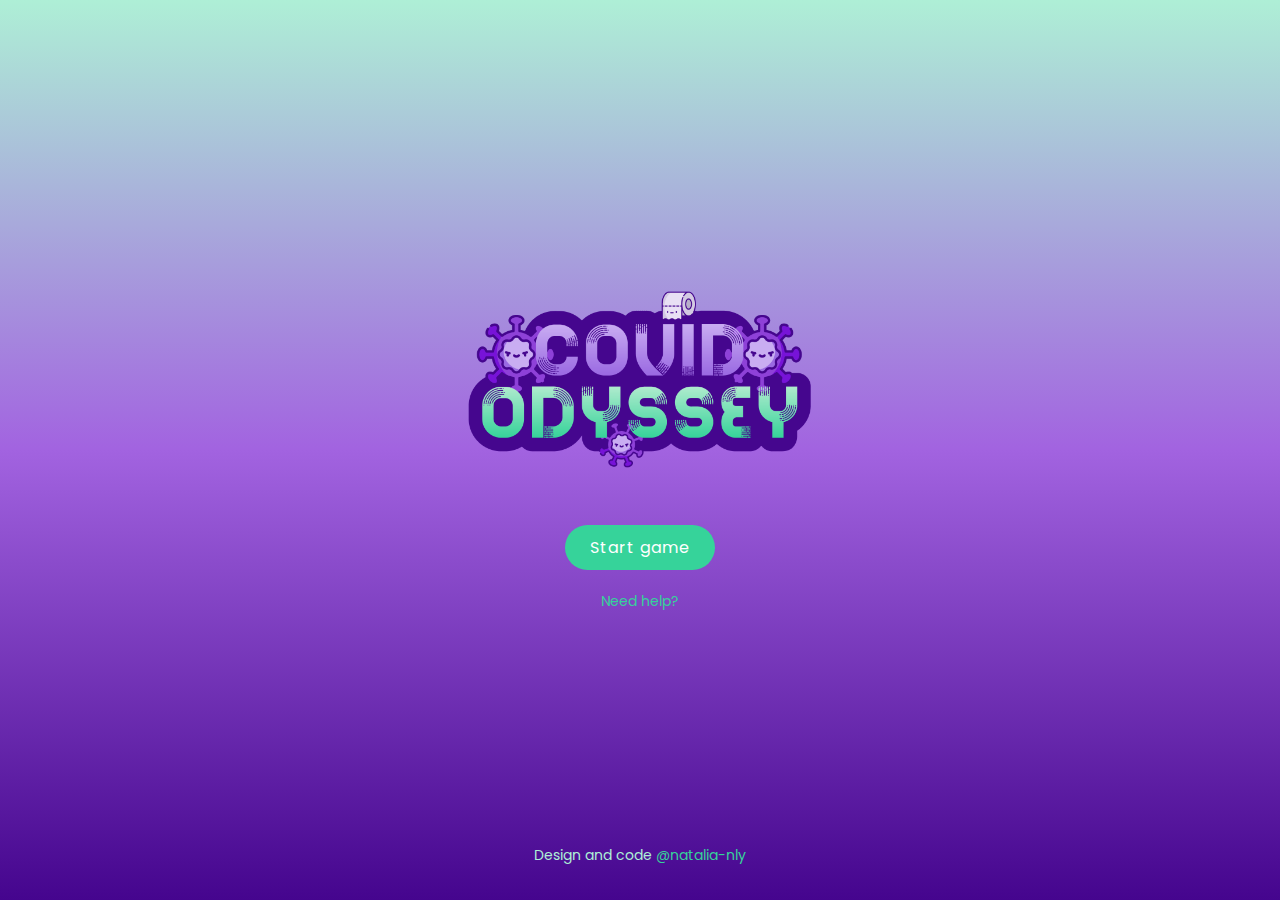
<file: index.html>
<!DOCTYPE html>
<html lang="en">
<head>
    <meta charset="UTF-8">
    <meta name="viewport" content="width=device-width, initial-scale=1.0">
    <title>Covid Odyssey</title>
    <link rel="stylesheet" href="src/style.css">
    <link rel=”shortcut icon” type=”image/png” href=”assets/covid.png”/>
    <link href="https://fonts.googleapis.com/css?family=Poppins:200,300,400,500,600,700&display=swap" rel="stylesheet">
    <!-- Global site tag (gtag.js) - Google Analytics -->
    <script async src="https://www.googletagmanager.com/gtag/js?id=UA-165580100-1"></script>
    <script>
    window.dataLayer = window.dataLayer || [];
    function gtag(){dataLayer.push(arguments);}
    gtag('js', new Date());

    gtag('config', 'UA-165580100-1');
    </script>
</head>
<body>
    <div id="main"></div>
    <p class="copyright">Design and code <a href="https://github.com/natalia-nly" target="_blank" class="button-instructions">@natalia-nly</a></p>
    

    <script src="src/protagonist.js"></script>
    <script src="src/elements.js"></script>
    <script src="src/scenario.js"></script>
    <script src="src/howler.js"></script>
    <script src="src/main.js"></script>
</body>
</html>
</file>
<file: src/style.css>
@font-face {
    font-family: Nebula;
    src: url(../assets/Nebula.otf);
  }

canvas {
    background-image: url(../assets/background.png);
    background-repeat: no-repeat;
    background-size: cover;
    border-radius: 25px;
    box-shadow: 0px 0px 39px 0px rgba(69, 5, 142, 0.2);
}

button:focus{
    outline: none;
}

* {
    font-family: 'Poppins', sans-serif;
}

body {
    margin: 0;
}

.start-game {
    height: 100vh;
    width: 100vw;
    display: flex;
    flex-direction: column;
    align-items: center;
    justify-content: center;
    background: linear-gradient(#aeefd6, #a263e0, #45058e);
}

.img-win{
    width: 90px;
}

.end-game {
    height: 100vh;
    width: 100vw;
    position:absolute;
    top: 0;
    z-index: 3;
    display: flex;
    flex-direction: column;
    align-items: center;
    justify-content: center;
    background-image: url('../assets/GameOverBackground.png');
    background-repeat: no-repeat;
    background-size: cover;
}

.card-start {
    padding: 50px;
    border-radius: 50px;
    /* box-shadow: 0px 0px 29px 0px rgba(63,63,63,0.14); */
    display: flex;
    flex-direction: column;
    align-items: center;
    justify-content: center;
    /* background: white; */
    min-width: 25vw;
}

h1 {
    color: #6532a0;
    text-align: center;
    line-height: 1em;
    padding-bottom: 20px;
    font-weight: 600;
}

.mobile-instructions {
    color: #36d39a;
    font-weight: 600;
    letter-spacing: 1px;
    padding: 20px;
    display: none;
}

@media (max-width: 810px){
    .mobile-instructions{
        display:block;
        text-align: center;
    }

    .start-game-button {
        display: none;
    }

    .button-instructions {
        display: none;
    }
}

.nebula {
    font-family: Nebula;
    font-size: 90px;
    color: #36d39a;
    margin: 30px;
}

.start-game-button{
    background-color: #36d39a;
    color: white;
    border: none;
    padding: 10px 25px;
    border-radius: 50px;
    font-size: 16px;
    letter-spacing: 1px;
    font-weight: 400;
    cursor: pointer;
    transition: all .5s ease;
}

.start-game-button:hover{
    background-color: #00c67f;
}

.img-intro {
    width: 350px;
    padding-bottom: 50px;
}


.game-board {
    min-height: 100vh;
    background: linear-gradient(#aeefd6, #a263e0, #45058e);
    display: flex;
    flex-direction: column;
    align-items: center;
    justify-content: center;
}

.info-game {
    display: flex;
    flex-direction: row;
    width: 800px;
    justify-content: space-between;
    align-items: center;
    padding-bottom: 20px;
}

.info img {
    width: 30px;
    padding: 0 5px;
}

.logo-board {
    width: 200px;
}

.info{
    padding: 5px 25px;
    background-color: #f4effb;
    border-radius: 50px;
    display: flex;
    align-items: center;
    height: 100%;
}

#number-lifes {
    color: #938eb1;
    padding-left: 5px;
    font-weight: 600;
    font-size: 22px;
    margin: 0;
}

#number-paper {
    color: #938eb1;
    padding-left: 5px;
    font-weight: 600;
    font-size: 22px;
    margin: 0;
}


.button-instructions {
    background-color: transparent;
    color: #36d39a;
    border: none;
    text-decoration: none;
    border-bottom: 2px solid transparent;
    margin-top: 20px;
    cursor: pointer;
    font-size: 14px;
    transition: all .5s ease;
}

.button-instructions:hover {
    border-bottom: 2px solid #36d39a;
}

.close {
    border: none;
    cursor: pointer;
    float: right;
    background: transparent;
}

.close img {
    width: 40px;
}

.intro-instructions{
    display:flex;
    flex-direction: column;
    align-items: center;
}

.intro-instructions p {
    color: #45058e;
    text-align: center;
    padding-bottom: 20px;
    font-size: 16px;
    font-weight: 500;
    letter-spacing: 0.5px;
}

#col-instructions {
    display: flex;
    justify-content: space-between;
    padding-bottom: 50px;
}

#col-instructions div {
    width: 90%;
}

#instructions-card {
    width: 80vw;
    height: 80vh;
    max-width: 900px;
    overflow: scroll;
}

.logo-instructions{
    width: 200px;
}

.obj-desc {
    display: flex;
    align-items: flex-start;
    padding-bottom: 20px;
}

.game-over{
    width: 400px;
    padding-bottom: 50px;
}


.obj-group img {
    width: 50px;
    padding-right: 30px;
}

.obj-group p {
    color: white;
    font-size: 14px;
    font-weight: 300;
    letter-spacing: 0.5px;

}

.copyright {
    position: absolute;
    bottom: 20px;
    text-align: center;
    width: 100%;
    color: #aeefd6;
    font-size: 14px;
}
</file>
